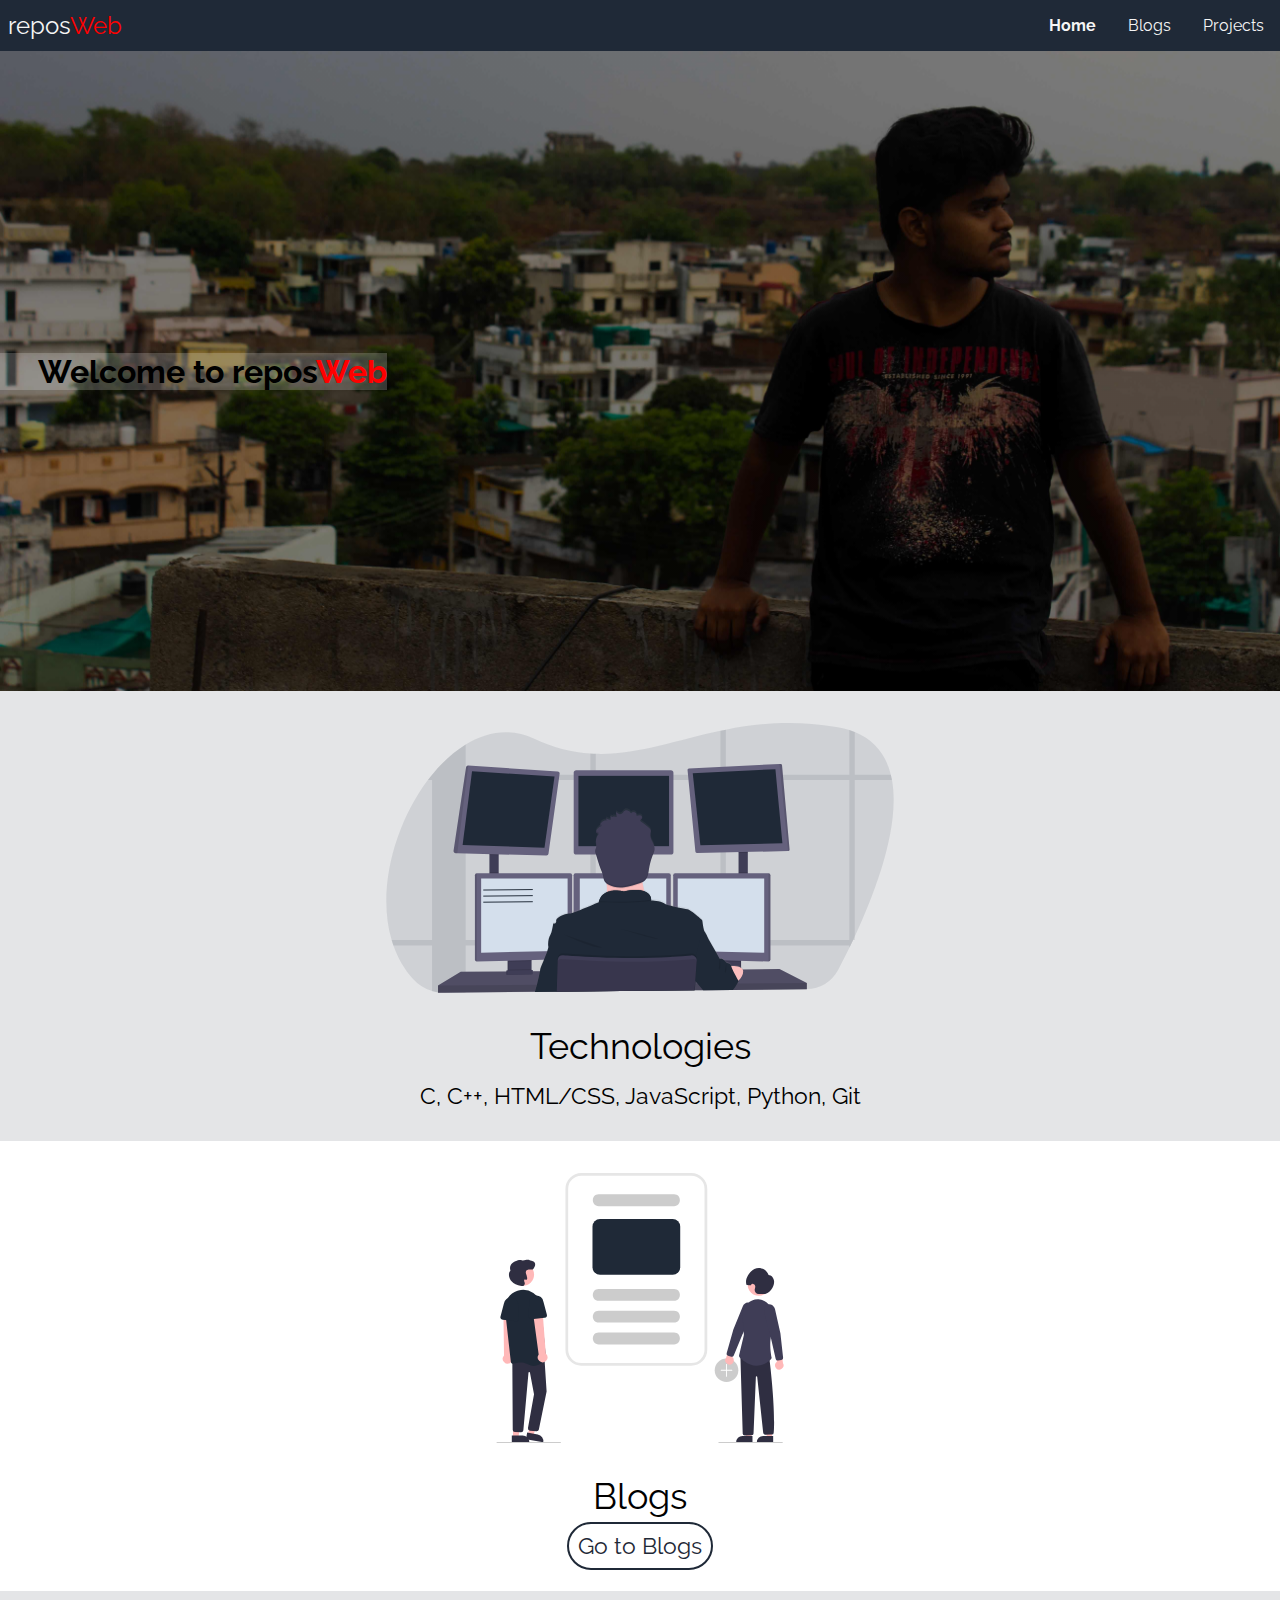
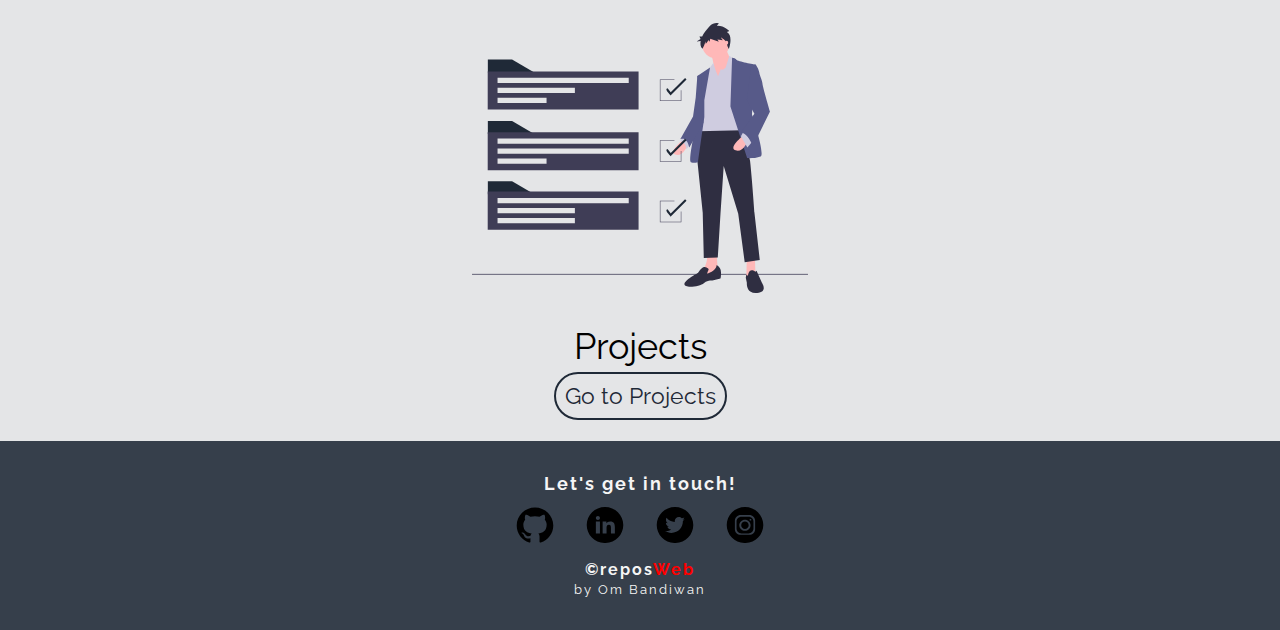
<file: index.html>
<!DOCTYPE html>
<html lang="en">
  <head>
    <meta
      name="viewport"
      content="width=device-width,initial-scale=1,maximum-scale=2,shrink-to-fit=no"
    />
    <link href="css/portfolio.css" rel="stylesheet" />
    <script src="/scripts/script.js" defer></script>
    <title>Home | reposWeb</title>
  </head>

  <body>
    <main>
      <nav class="navbar container">
        <section class="sitename">
          <a class="site-refresh" href="/"
            >repos<span class="-inverted">Web</span></a
          >
        </section>
        <a href="#" class="toggle-button" onclick="myFunction(this)">
          <span class="bar1"></span>
          <span class="bar2"></span>
          <span class="bar3"></span>
        </a>
        <section class="navbar-links">
          <ul>
            <li>
              <a href="/index.html" class="nav-Link link-active">Home</a>
            </li>
            <li>
              <a href="/html/Blogs.html" class="nav-Link">Blogs</a>
            </li>
            <li>
              <a href="/html/Projects.html" class="nav-Link">Projects</a>
            </li>
          </ul>
        </section>
      </nav>
      <section class="hero-header">
        <section class="hero-text">
          <!-- <img class="hover_blur" src="/assets/header_bg.jpg" alt="">
      -->
          <h1 class="header-text-properties bg_name">
            Welcome to repos<span class="-inverted">Web</span>
          </h1>
        </section>
      </section>
      <section class="seciton">
        <figure class="section ow container-center">
          <img class="title-logo-img" src="/assets/technologies.svg" alt="" />
          <figcaption>Technologies</figcaption>
          <p>C, C++, HTML/CSS, JavaScript, Python, Git</p>
        </figure>
      </section>
      <section>
        <figure class="section container-center">
          <img class="title-logo-img" src="/assets/blogs.svg" alt="" />
          <figcaption>Blogs</figcaption>
          <p>
            <a href="/html/Blogs.html" target="" class="text-content"
              >Go to Blogs</a

            >
          </p>
        </figure>
      </section>
      <section>
        <figure class="section ow container-center">
          <img class="title-logo-img" src="/assets/projects.svg" alt="" />
          <figcaption>Projects</figcaption>
          <p>
            <a href="/html/Projects.html" target="" class="text-content"
              >Go to Projects</a>
          </p>
        </figure>
      </section>

      <footer class="footer">
        <section class="footer-content-head">Let's get in touch!</section>
        <ul class="footer-ico">
          <li class="listInline">
            <a
              class="link"
              href="https://github.com/OmBandiwan"
              aria-label=" visit Github"
              ><img class="footer-sm-icon" src="/assets/github_icon.svg"
            /></a>
          </li>
          <li class="listInline">
            <a
              class="link"
              href="https://www.linkedin.com/in/om-bandiwan"
              aria-label="visit-linkedin"
              ><img class="footer-sm-icon" src="/assets/linkedin_icon.svg"
            /></a>
          </li>
          <li class="listInline">
            <a
              class="link"
              href="https://twitter.com/obandiwan"
              aria-label="visit-twitter"
              ><img class="footer-sm-icon" src="/assets/twitter_icon.svg"
            /></a>
          </li>
          <li class="listInline">
            <a
              class="link"
              href="https://www.instagram.com/diabolical__kid"
              aria-label="visit-instagram"
              ><img class="footer-sm-icon" src="/assets/instagram_icon.svg"
            /></a>
          </li>
        </ul>
        <b> ©repos<span class="-inverted">Web</span></b>
        <br />
        <small>by Om Bandiwan</small>
      </footer>
    </main>
  </body>
</html>
</file>
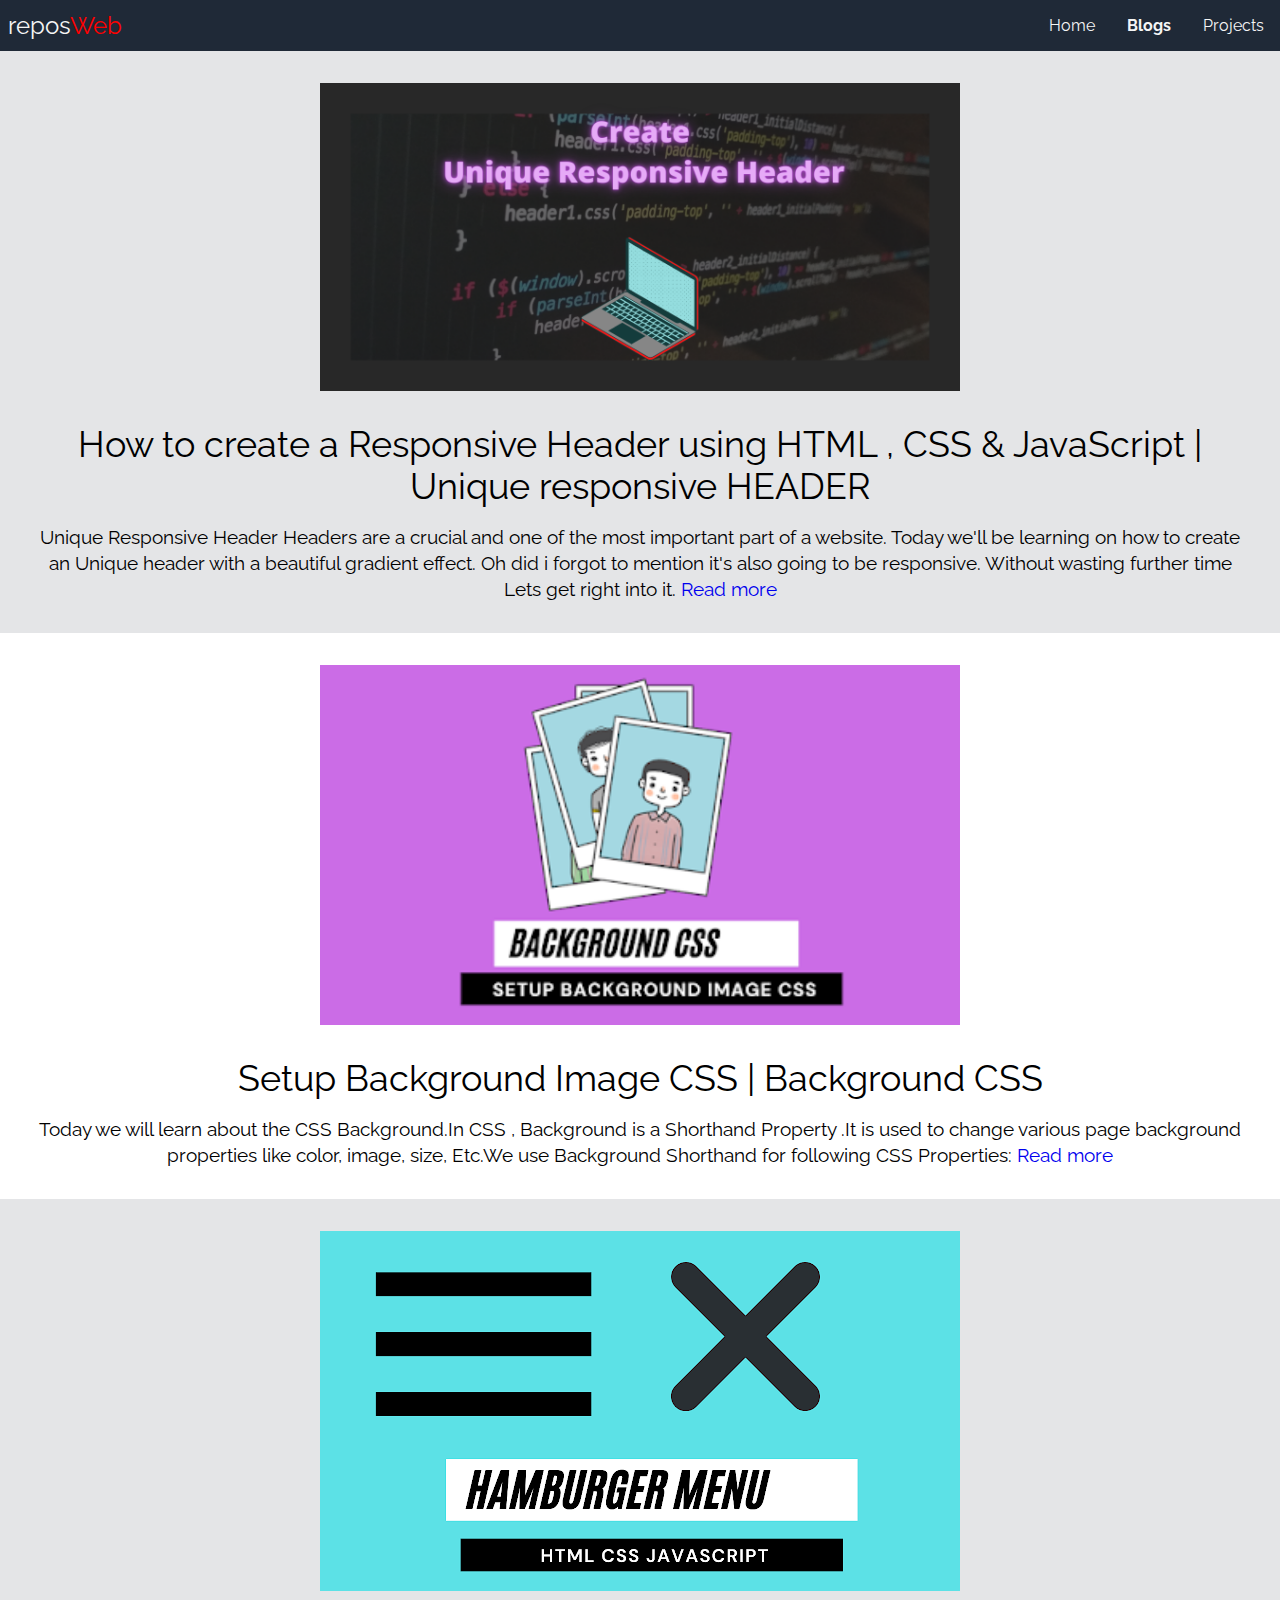
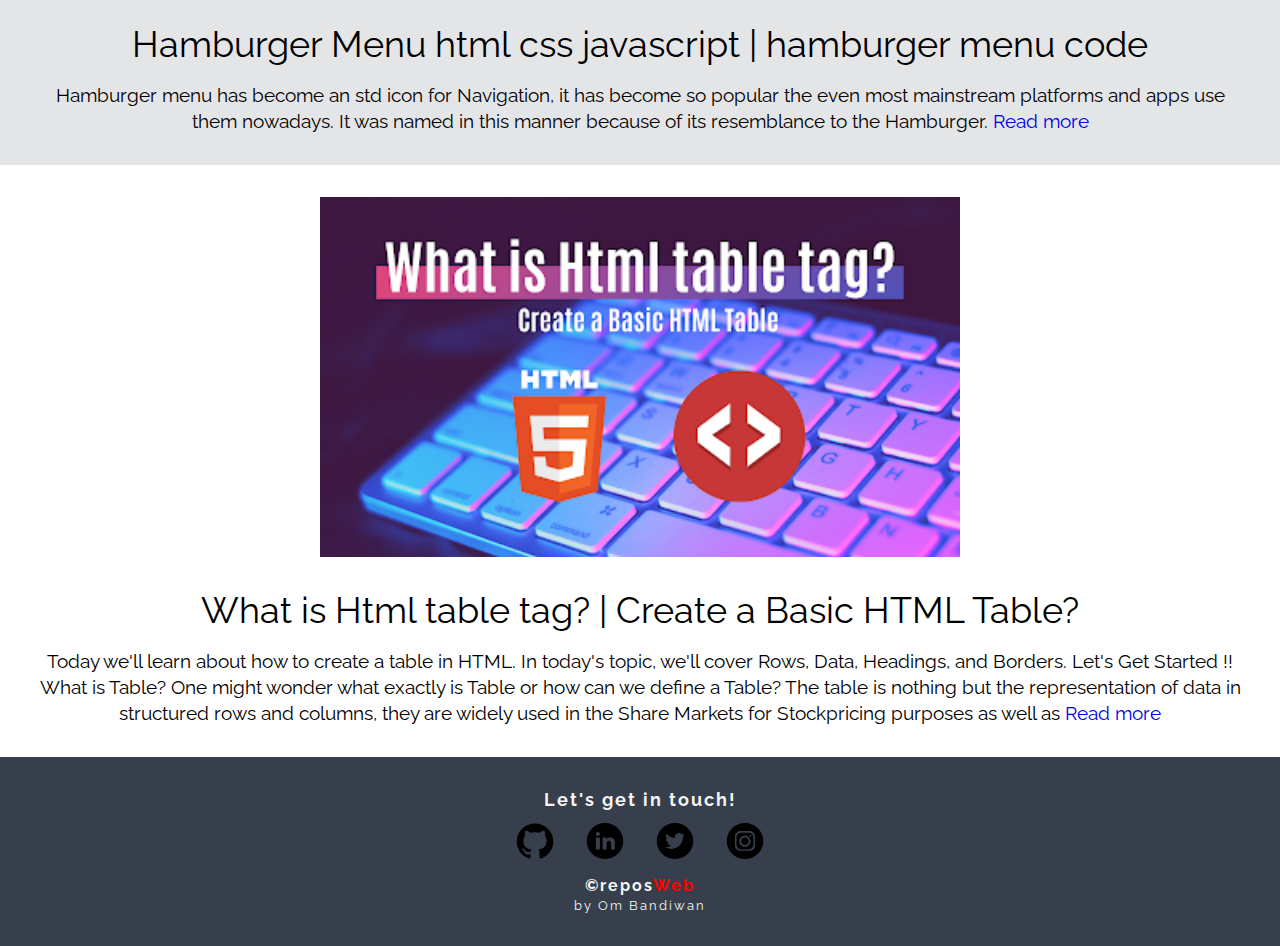
<file: html/Blogs.html>
<!DOCTYPE html>
<html lang="en">
  <head>
    <meta
      name="viewport"
      content="width=device-width,initial-scale=1,maximum-scale=2,shrink-to-fit=no"
    />
    <title>Blogs | reposWeb</title>
    <link href="\css\portfolio.css" rel="stylesheet" />
    <script src="/scripts/script.js" defer></script>
  </head>
  <body>
    <main>
      <nav class="navbar container">
        <section class="sitename">
          <a class="site-refresh" href="/"
            >repos<span class="-inverted">Web</span></a
          >
        </section>
        <a href="#" class="toggle-button" onclick="myFunction(this)">
          <span class="bar1"></span>
          <span class="bar2"></span>
          <span class="bar3"></span>
        </a>
        <section class="navbar-links">
          <ul>
            <li>
              <a href="/index.html" class="nav-Link">Home</a>
            </li>
            <li>
              <a href="/html/Blogs.html" class="nav-Link link-active">Blogs</a>
            </li>
            <li>
              <a href="/html/Projects.html" class="nav-Link">Projects</a>
            </li>
          </ul>
        </section>
      </nav>
      <section>
        <figure class="section ow container-center">
          <img
            class="title-logo-img"
            id="blog-img"
            src="/assets/Create Unique Responsive Header.png"
            alt=""
          />
          <figcaption>
            How to create a Responsive Header using HTML , CSS & JavaScript |
            Unique responsive HEADER
          </figcaption>
          <p>
            <small
              >Unique Responsive Header Headers are a crucial and one of the
              most important part of a website. Today we'll be learning on how
              to create an Unique header with a beautiful gradient effect. Oh
              did i forgot to mention it's also going to be responsive. Without
              wasting further time Lets get right into it.<a
                href="https://reposweb.blogspot.com/2021/08/how-to-create-responsive-header-using.html"
              >
                Read more</a
              ></small
            >
          </p>
        </figure>
      </section>
      <section>
        <figure class="section container-center">
          <img
            class="title-logo-img"
            id="blog-img"
            src="/assets/BG_Cover.png"
            alt=""
          />
          <figcaption>Setup Background Image CSS | Background CSS</figcaption>
          <p>
            <small
              >Today we will learn about the CSS Background.In CSS , Background
              is a Shorthand Property .It is used to change various page
              background properties like color, image, size, Etc.We use
              Background Shorthand for following CSS Properties:<a
                href="https://www.codewithrandom.com/2021/08/setup-background-image-css-background.html"
              >
                Read more</a
              ></small
            >
          </p>
        </figure>
      </section>
      <section>
        <figure class="section ow container-center">
          <img
            class="title-logo-img"
            id="blog-img"
            src="/assets/Hamburger_Cover.png"
            alt=""
          />
          <figcaption>
            Hamburger Menu html css javascript | hamburger menu code
          </figcaption>
          <p>
            <small
              >Hamburger menu has become an std icon for Navigation, it has
              become so popular the even most mainstream platforms and apps use
              them nowadays. It was named in this manner because of its
              resemblance to the Hamburger.<a
                href="https://www.codewithrandom.com/2021/08/hamburger-menu-hamburger-menu-with.html"
              >
                Read more</a
              ></small
            >
          </p>
        </figure>
      </section>
      <section>
        <figure class="section container-center">
          <img
            class="title-logo-img"
            id="blog-img"
            src="/assets/What is Html table tag.png"
            alt=""
          />
          <figcaption>
            What is Html table tag? | Create a Basic HTML Table?
          </figcaption>
          <p>
            <small
              >Today we'll learn about how to create a table in HTML. In today's
              topic, we'll cover Rows, Data, Headings, and Borders. Let's Get
              Started !! What is Table? One might wonder what exactly is Table
              or how can we define a Table? The table is nothing but the
              representation of data in structured rows and columns, they are
              widely used in the Share Markets for Stockpricing purposes as well
              as<a
                href="https://www.codewithrandom.com/2021/08/what-is-html-table-tag-create-basic.html"
              >
                Read more</a
              ></small
            >
          </p>
        </figure>
      </section>
      <footer class="footer">
        <section class="footer-content-head">Let's get in touch!</section>
        <ul class="footer-ico">
          <li class="listInline">
            <a
              class="link"
              href="https://github.com/OmBandiwan"
              aria-label=" visit Github"
              ><img class="footer-sm-icon" src="/assets/github_icon.svg"
            /></a>
          </li>
          <li class="listInline">
            <a
              class="link"
              href="https://www.linkedin.com/in/om-bandiwan"
              aria-label="visit-linkedin"
              ><img class="footer-sm-icon" src="/assets/linkedin_icon.svg"
            /></a>
          </li>
          <li class="listInline">
            <a
              class="link"
              href="https://twitter.com/obandiwan"
              aria-label="visit-twitter"
              ><img class="footer-sm-icon" src="/assets/twitter_icon.svg"
            /></a>
          </li>
          <li class="listInline">
            <a
              class="link"
              href="https://www.instagram.com/diabolical__kid"
              aria-label="visit-instagram"
              ><img class="footer-sm-icon" src="/assets/instagram_icon.svg"
            /></a>
          </li>
        </ul>
        <b> ©repos<span class="-inverted">Web</span></b>
        <br />
        <small>by Om Bandiwan</small>
      </footer>
    </main>
  </body>
</html>
</file>
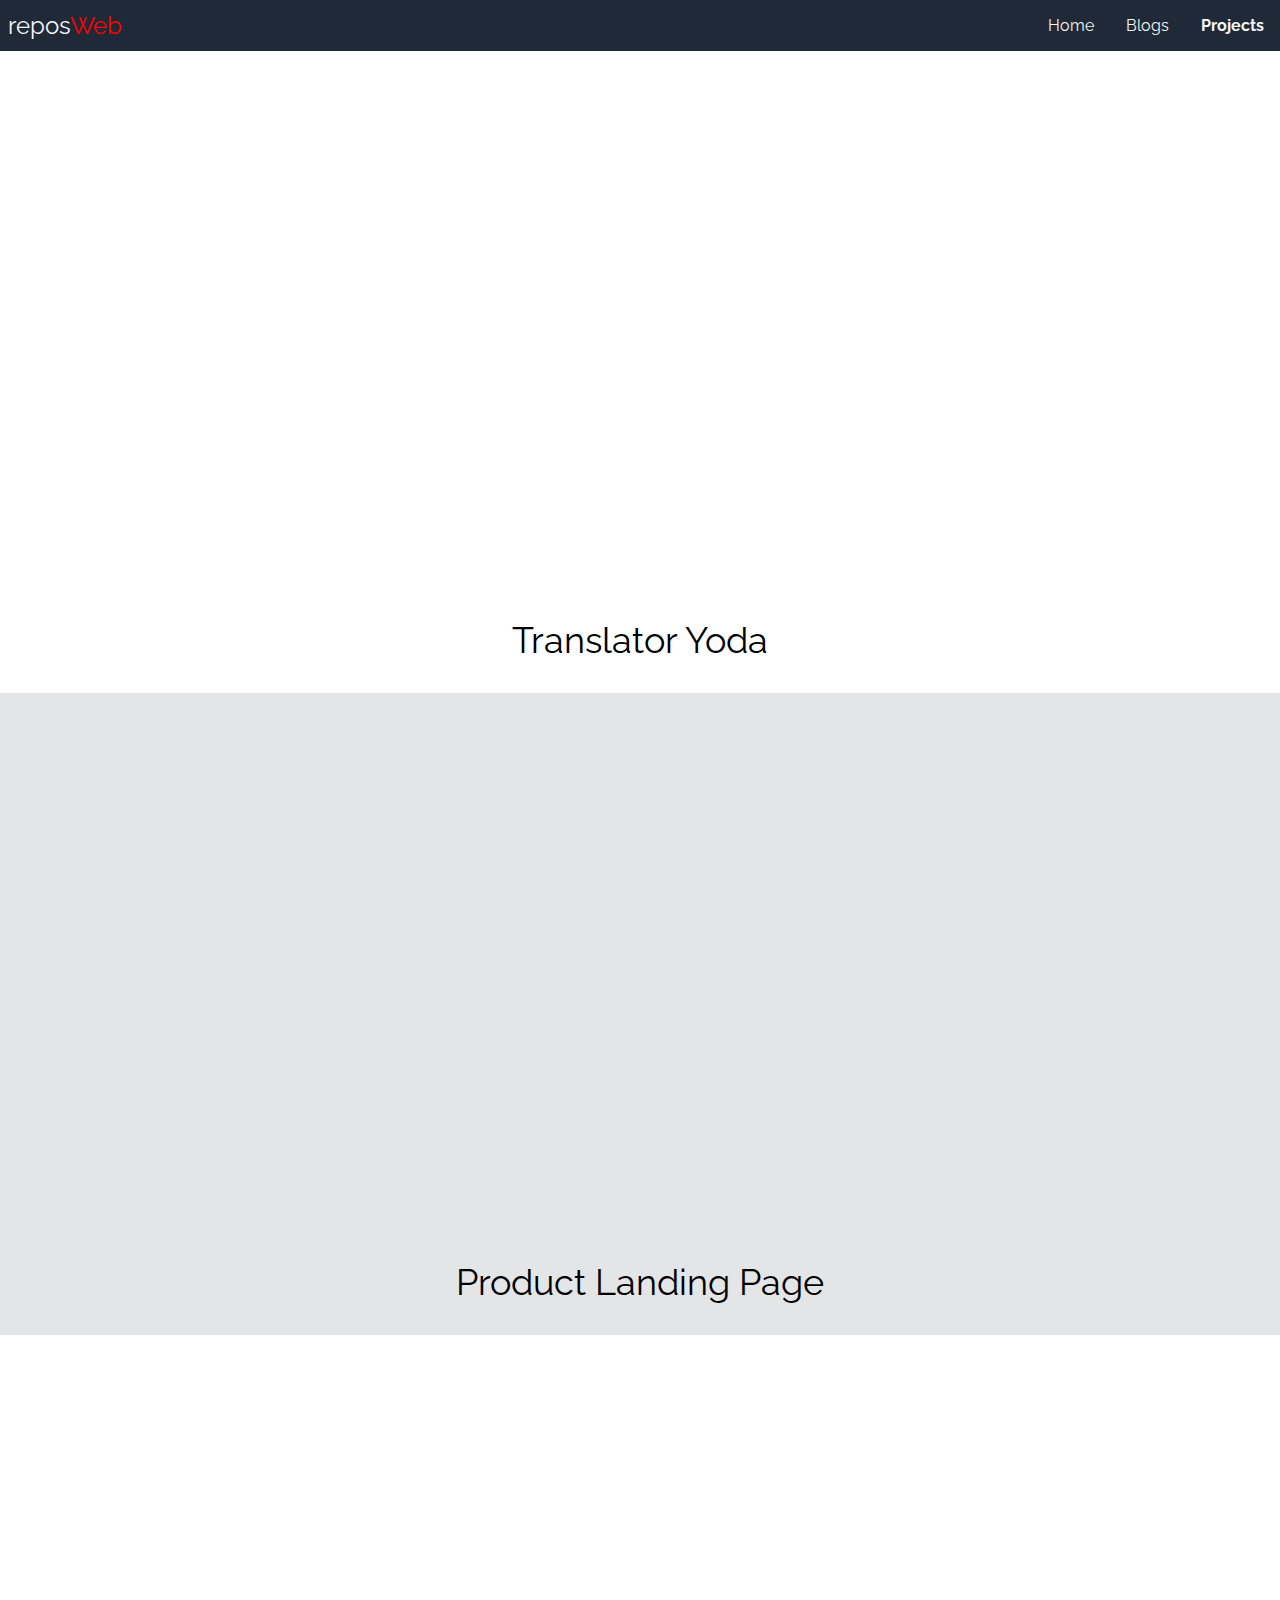
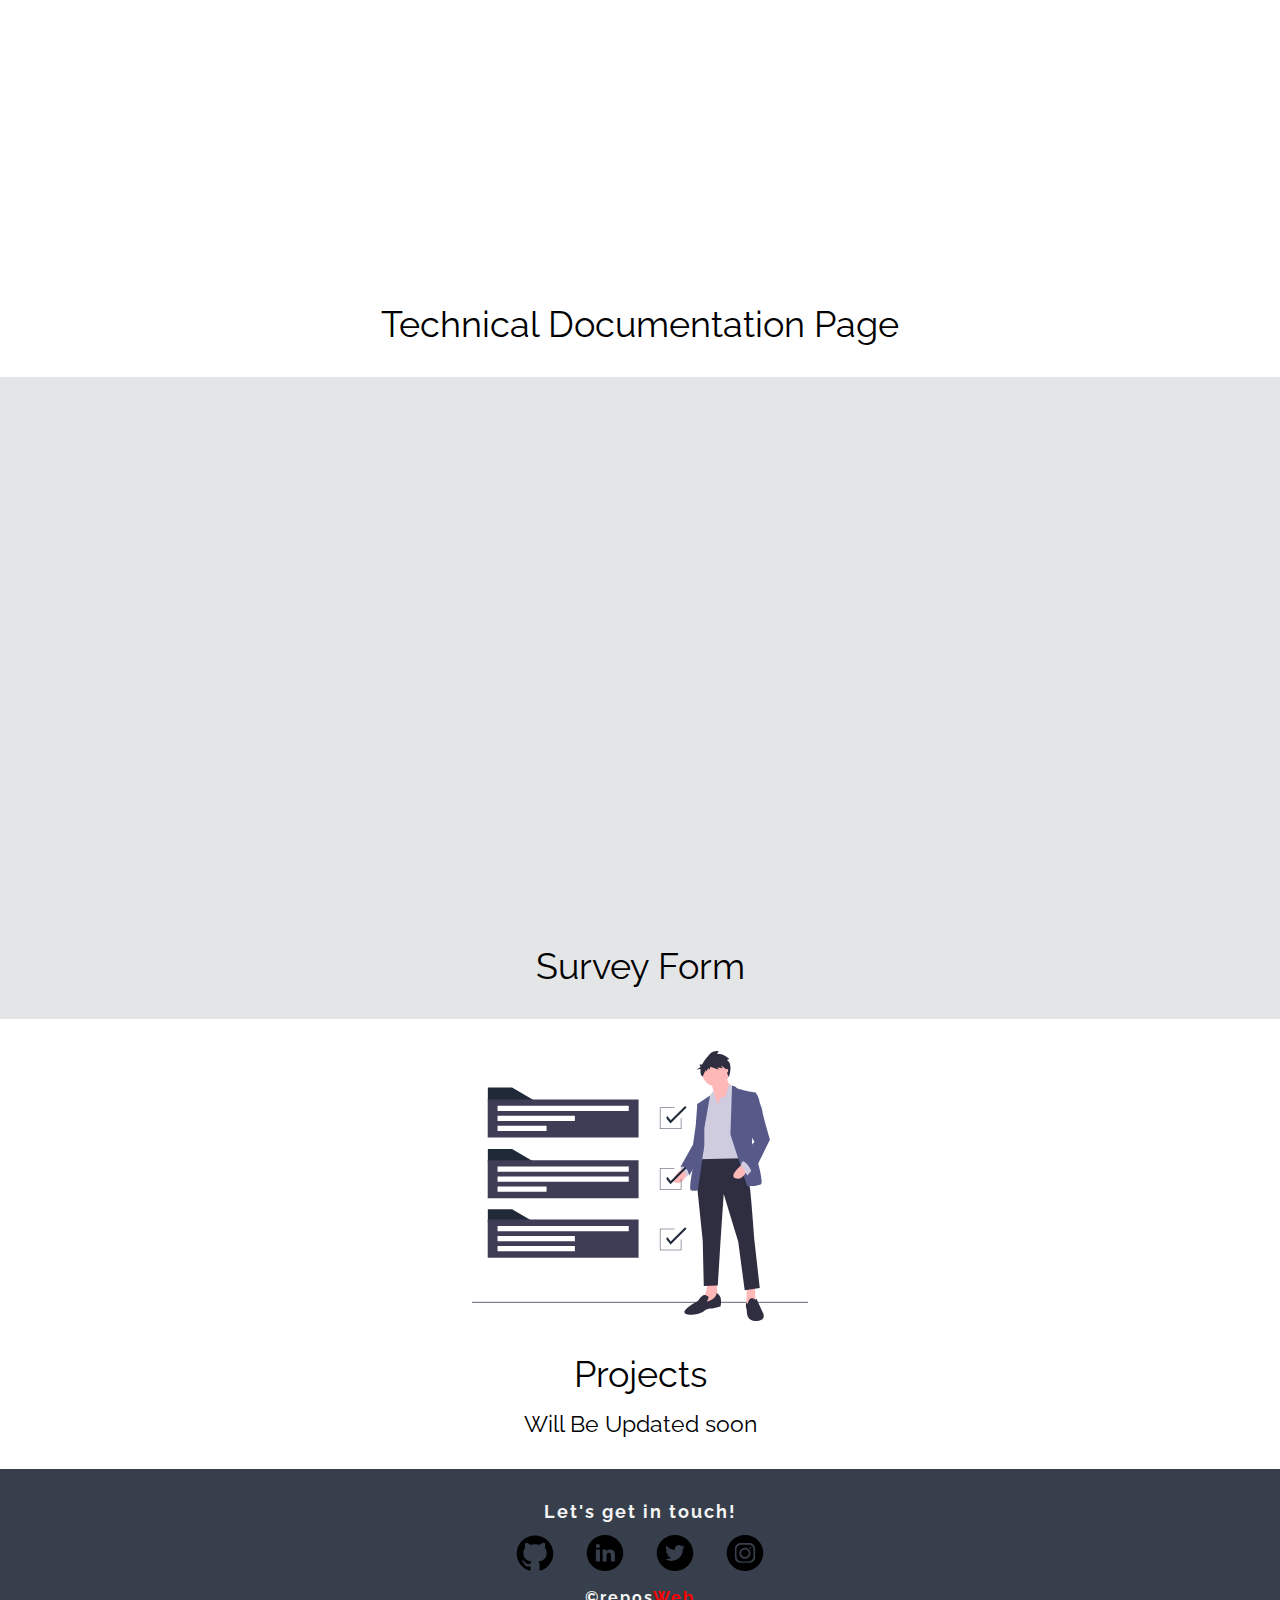
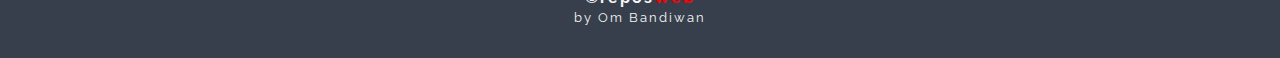
<file: html/Projects.html>
<!DOCTYPE html>
<html lang="en">
  <head>
    <meta
      name="viewport"
      content="width=device-width,initial-scale=1,maximum-scale=2,shrink-to-fit=no"
    />
    <title>Projects | reposWeb</title>
    <link href="\css\portfolio.css" rel="stylesheet" />
    <script src="/scripts/script.js" defer></script>
  </head>
  <body>
    <main>
      <nav class="navbar container">
        <section class="sitename">
          <a class="site-refresh" href="/"
            >repos<span class="-inverted">Web</span></a
          >
        </section>
        <a href="#" class="toggle-button" onclick="myFunction(this)">
          <span class="bar1"></span>
          <span class="bar2"></span>
          <span class="bar3"></span>
        </a>
        <section class="navbar-links">
          <ul>
            <li>
              <a href="/index.html" class="nav-Link">Home</a>
            </li>
            <li>
              <a href="/html/Blogs.html" class="nav-Link">Blogs</a>
            </li>
            <li>
              <a href="/html/Projects.html" class="nav-Link link-active"
                >Projects</a
              >
            </li>
          </ul>
        </section>
      </nav>
      <section>
        <figure class="section container-center">
          <iframe
            height="500"
            style="width: 100%"
            scrolling="no"
            title="Translator-yoda"
            src="https://codepen.io/Obandiwan/embed/dyzqaMX?default-tab=html%2Cresult"
            frameborder="no"
            loading="lazy"
            allowtransparency="true"
            allowfullscreen="true"
          >
            See the Pen
            <a href="https://codepen.io/Obandiwan/pen/dyzqaMX">
              Translator-yoda</a
            >
            by Om Bandiwan (<a href="https://codepen.io/Obandiwan">@Obandiwan</a
            >) on <a href="https://codepen.io">CodePen</a>.
          </iframe>
          <figcaption>Translator Yoda</figcaption>
        </figure>
      </section>
      <section>
        <figure class="section ow container-center">
          <iframe
            height="500"
            style="width: 100%"
            scrolling="no"
            title="Product-Landing-Page"
            src="https://codepen.io/Obandiwan/embed/yLozXLB?default-tab=html%2Cresult"
            frameborder="no"
            loading="lazy"
            allowtransparency="true"
            allowfullscreen="true"
          >
            See the Pen
            <a href="https://codepen.io/Obandiwan/pen/yLozXLB">
              Product-Landing-Page</a
            >
            by Om Bandiwan (<a href="https://codepen.io/Obandiwan">@Obandiwan</a
            >) on <a href="https://codepen.io">CodePen</a>.
          </iframe>
          <figcaption>Product Landing Page</figcaption>
        </figure>
      </section>
      <section>
        <figure class="section container-center">
          <iframe
            height="500"
            style="width: 100%"
            scrolling="no"
            title="Technical Documentation Page"
            src="https://codepen.io/Obandiwan/embed/JjyMjyR?default-tab=html%2Cresult"
            frameborder="no"
            loading="lazy"
            allowtransparency="true"
            allowfullscreen="true"
          >
            See the Pen
            <a href="https://codepen.io/Obandiwan/pen/JjyMjyR">
              Technical Documentation Page</a
            >
            by Om Bandiwan (<a href="https://codepen.io/Obandiwan">@Obandiwan</a
            >) on <a href="https://codepen.io">CodePen</a>.
          </iframe>
          <figcaption>Technical Documentation Page</figcaption>
        </figure>
      </section>
      <section>
        <figure class="section ow container-center">
          <iframe
            height="500"
            style="width: 100%"
            scrolling="no"
            title="survey-form"
            src="https://codepen.io/Obandiwan/embed/vYJJmQd?default-tab=html%2Cresult"
            frameborder="no"
            loading="lazy"
            allowtransparency="true"
            allowfullscreen="true"
          >
            See the Pen
            <a href="https://codepen.io/Obandiwan/pen/vYJJmQd"> survey-form</a>
            by Om Bandiwan (<a href="https://codepen.io/Obandiwan">@Obandiwan</a
            >) on <a href="https://codepen.io">CodePen</a>.
          </iframe>
          <figcaption>Survey Form</figcaption>
        </figure>
      </section>
      <section>
        <figure class="section container-center">
          <img class="title-logo-img" src="/assets/projects.svg" alt="" />
          <figcaption>Projects</figcaption>
          <p>Will Be Updated soon</p>
        </figure>
      </section>
      <footer class="footer">
        <section class="footer-content-head">Let's get in touch!</section>
        <ul class="footer-ico">
          <li class="listInline">
            <a
              class="link"
              href="https://github.com/OmBandiwan"
              aria-label=" visit Github"
              ><img class="footer-sm-icon" src="/assets/github_icon.svg"
            /></a>
          </li>
          <li class="listInline">
            <a
              class="link"
              href="https://www.linkedin.com/in/om-bandiwan"
              aria-label="visit-linkedin"
              ><img class="footer-sm-icon" src="/assets/linkedin_icon.svg"
            /></a>
          </li>
          <li class="listInline">
            <a
              class="link"
              href="https://twitter.com/obandiwan"
              aria-label="visit-twitter"
              ><img class="footer-sm-icon" src="/assets/twitter_icon.svg"
            /></a>
          </li>
          <li class="listInline">
            <a
              class="link"
              href="https://www.instagram.com/diabolical__kid"
              aria-label="visit-instagram"
              ><img class="footer-sm-icon" src="/assets/instagram_icon.svg"
            /></a>
          </li>
        </ul>
        <b> ©repos<span class="-inverted">Web</span></b>
        <br />
        <small>by Om Bandiwan</small>
      </footer>
    </main>
  </body>
</html>
</file>
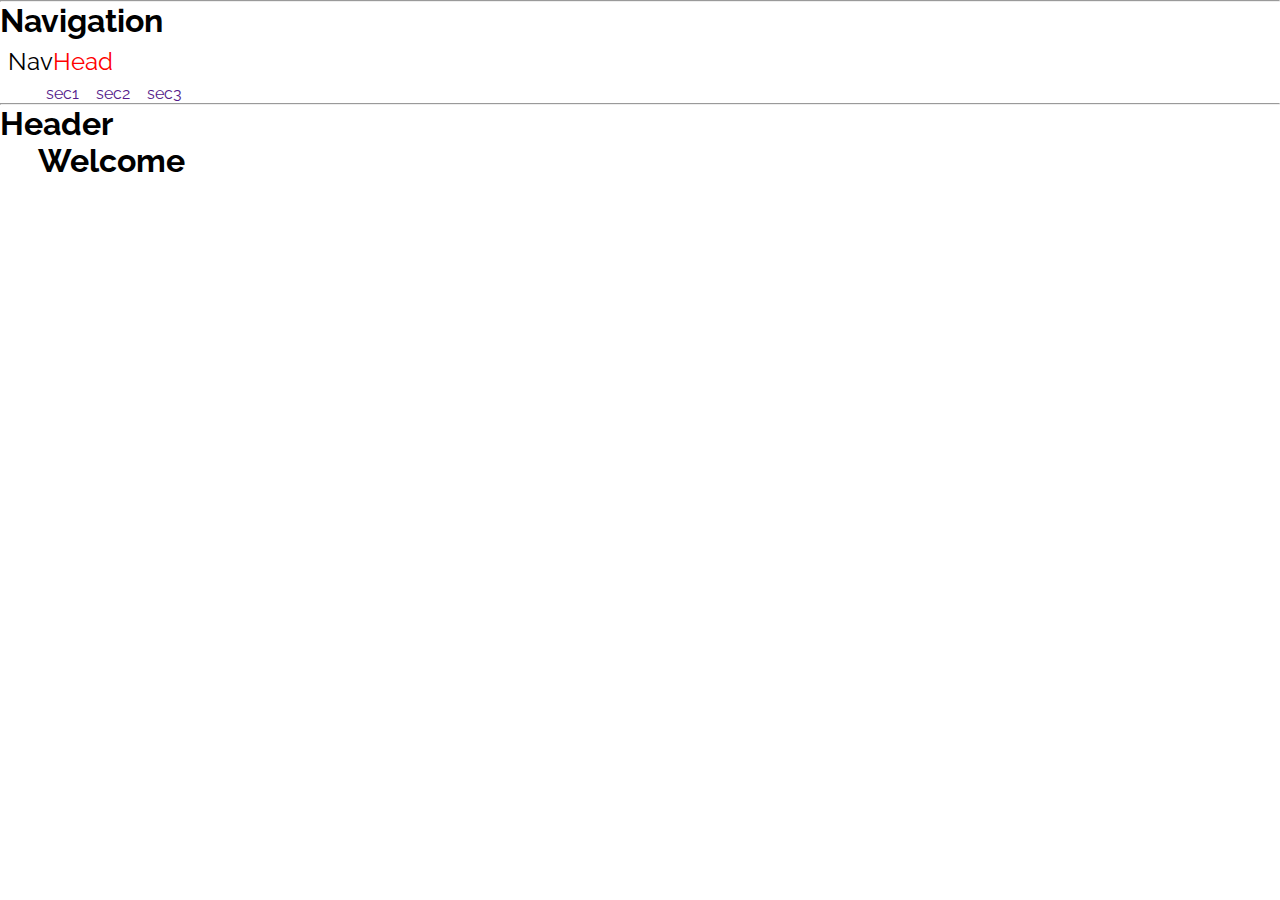
<file: Lib/Component_library.html>
<!DOCTYPE html>
<html lang="en">
<head>
    <meta charset="UTF-8">
    <meta name="viewport" content="width=device-width, initial-scale=1.0">
    <title>Component-Library</title>
    <link href="\css\portfolio.css" rel="stylesheet">
</head>
<body>
<hr>
    <h1>Navigation</h1>
    <nav class="navigation container">
        <div class="sitename">Nav<span class="-inverted">Head</span>
        </div>
        <ul class="listPosition">
            <li class="list-noBullets listInline" >
              <a href="" class="nav-Link" >sec1</a>
            </li class="list-noBullets listInline">
            <li class="list-noBullets listInline">
                <a href="" class="nav-Link" >sec2</a>
            </li class="list-noBullets listInline">
            <li class="list-noBullets listInline">
                <a href="" class="nav-Link" >sec3</a>
            </li class="list-noBullets listInline">
        </ul>
    </nav>
<hr>
<h1>Header</h1>
<div class="header">
    <div class="bg_name">
     <h1 >Welcome</h1>
    </div>
    </div>
</div>
</body>
</html>
</file>
<file: css/portfolio.css>
@import url('https://fonts.googleapis.com/css2?family=Raleway&display=swap');
/*Html Default values*/
* {
	margin: 0;
}

/*declaring root variables*/

:root {
	--primary-color: #1F2937;
	--primary-color-lite:#1f29371f;
	--link-hover: #4c678d;
	--font-white:whitesmoke;
	--font-head: 4vh;
	--font-content:2.5vh;
	--footer:#1f2937e5;
	
}

body {
	font-family: 'Raleway', sans-serif;
}
a{
	text-decoration: none;
}

/*container Property*/

.container {
	padding: 0vw 0vw;
	max-width: 100%;
	height: auto;
}/*
.container-center {
	max-width: 600px;
	margin: auto;

}
*/
/*navigation panel section */

.navbar {
	/*
	position: relative;
	background-color: var(--primary-color);
	color:var(--font-white);
	padding: 1vw;
	border-bottom-left-radius: 1vw;
	border-top-right-radius: 1vw;
	max-width: 100%;
	height: auto;*/
	display: flex;
	top: 0;
	position: sticky;
	justify-content: space-between;
	background-color: var(--primary-color);
	align-items: center;
	color: var(--font-white);
	z-index: 1;

}

/*Brand-Name*/
.sitename{	
	font-size: 1.5rem;
	text-decoration: none;
	color: inherit;
	margin: .5rem;
}

.site-refresh{
	text-decoration: none;
	color:var(--font-white);
}

.-inverted {
	color: red;
}

.navbar-links ul{
	margin: 0;
	padding: 0;
	display: flex;
}

.navbar-links li{
	list-style: none;
}

.navbar-links li a{
	text-decoration: none;
	color: var(--font-white);
	padding: 1rem;
	display: block;
}

.navbar-links li:hover{
	background-color: var(--link-hover);
}

/* defined properties for the hamburger menu*/

.toggle-button{
	position: absolute;
	top: 0.75rem;
	right: 1rem;
	display:none;					
	flex-direction: column;
	justify-content: space-between;
	width: 8vw;
	height: 3.5vh;
}

/*properties of the bars*/

.toggle-button .bar1, .bar2, .bar3{
	height: 3px;
	width: 100%;
	background-color: var(--font-white);
	border-radius: 10px;
	
	transition: 0.4s;
}

/*animation navbar toggle*/

.change .bar1 {
	-webkit-transform: rotate(-45deg) translate(-9px, 5px);
	transform: rotate(-45deg) translate(-9px, 5px);
  }
  
.change .bar2 {opacity: 0;}
  
.change .bar3 {
	-webkit-transform: rotate(45deg) translate(-8px, -5px);
	transform: rotate(45deg) translate(-8px, -5px);
  }

.link-active {
		font-weight: bolder;
}
/*
.navbar .listPosition{
	font-size:20vm;
	text-align: right;
}
.sitename {
	font-size: 3vw;
	text-decoration: none;
	color: inherit;
}


.list-noBullets {
	list-style: none;
}



.nav-Link {
	box-sizing: border-box;
	text-decoration: none;
	padding: 0.5vw 1vw;
	color: var(--font-white);
	
}
.nav-Link:hover{
	color: var(--link-hover);
}
*/

/*_______________________________________________________________________________________________________________________________*/

/*Header section*/
.hero-header{
	background-image:linear-gradient(rgba(0,0,0,0.5),rgba(0,0,0,0.5)),url(/assets/header_bg.jpg);
	background-position: 0vw;
	background-repeat: no-repeat;
	background-size: cover;
	width: 100%;
	height:50vw;
	display: flex;
	justify-content: left;
	align-items: center;
}
.bg_name{
	position: relative;
	background: rgba(255,255,255,0.2);
	padding: 0 0 0 3vw;
	
	/*text-align:left;
	font-size: 2rem;
	justify-content: center;
	font-weight: bolder;
	color: whitesmoke;
	margin-top: -2rem;
	position: relative;
	transform: translateY(-14rem);
	margin-bottom:-2.5rem;*/
}

/*_______________________________________________________________________________________________________________________________*/

/*sections*/

.section{
	
	display: block;
	padding: 2rem;
	
}

.title-logo-img{
	display: block;
	width:100%;
	max-width: 50vw;
	height: 30vh;
	margin: auto;
	text-align: center;
	justify-content: center;
}

#blog-img{
	height:100% ;
	width:100%;
}

.ow{
	background-color:var(--primary-color-lite);
}

figcaption{
	padding-top: 2rem;
	text-align: center;
	font-size: var(--font-head) ;
}
p{
	padding-top: 1rem;
	text-align: center;
	font-size: var(--font-content);
}

.text-content{
	width: 100%;
	max-width: 50%;
	height: fit-content;
	border: 2px solid #1F2937 ;
	border-radius: 50px;
	padding: 9px;
	color: var(--primary-color);
	font-size: var(--font-content);
	transition: 0.5s ease;
}
.text-content:hover{
	background-color: #1F2937;
	color: var(--font-white);
}
/*_______________________________________________________________________________________________________________________________*/

/** footers **/

.listInline {
	display: inline;
	padding: 0vw 0.5vw;
}

.footer {
   /** background-color: var(--primary-color);**/
    padding: 2rem 1rem;
    text-align: center;
	letter-spacing: 2px;
    color:var(--font-white);
	border:1vw;
	background-color: var(--footer);
}
.footer-content-head {
    font-weight: bolder;
	font-size: large;
	padding-bottom: 1vw;
}

.footer .link {
	text-decoration: none;
    color:black;
}

.footer ul {
    padding-inline-start: 0vw;
}

.footer-sm-icon {
	height:var(--font-head);
	max-height: 100%;
	width: 4vw;
	max-width: 100%;
}

.footer-ico{
	padding-bottom: 1vw;
}

.footer-header {
    font-weight: bolder;
    font-size: large;
}
/*_______________________________________________________________________________________________________________________________*/

/*responsive hamburger menu*/


/*media query : allows us to say when a certain conditions are met 
run the code inside her if not then don't. */

@media ( max-width:600px){
	.toggle-button{
		display: flex;
	}

	.navbar-links{
		display: none;
		width: 100%;
	}

	.navbar{
		flex-direction: column;
		align-items: flex-start;
	}
	.navbar-links ul{
		width: 100%;
		flex-direction: column;
	}
	.navbar-links li{
		text-align: center;
	}
	.navbar-links li a{
		padding:0.5rem 1rem ;
	}

	.navbar-links.active{
		display: flex;
	}
</file>
